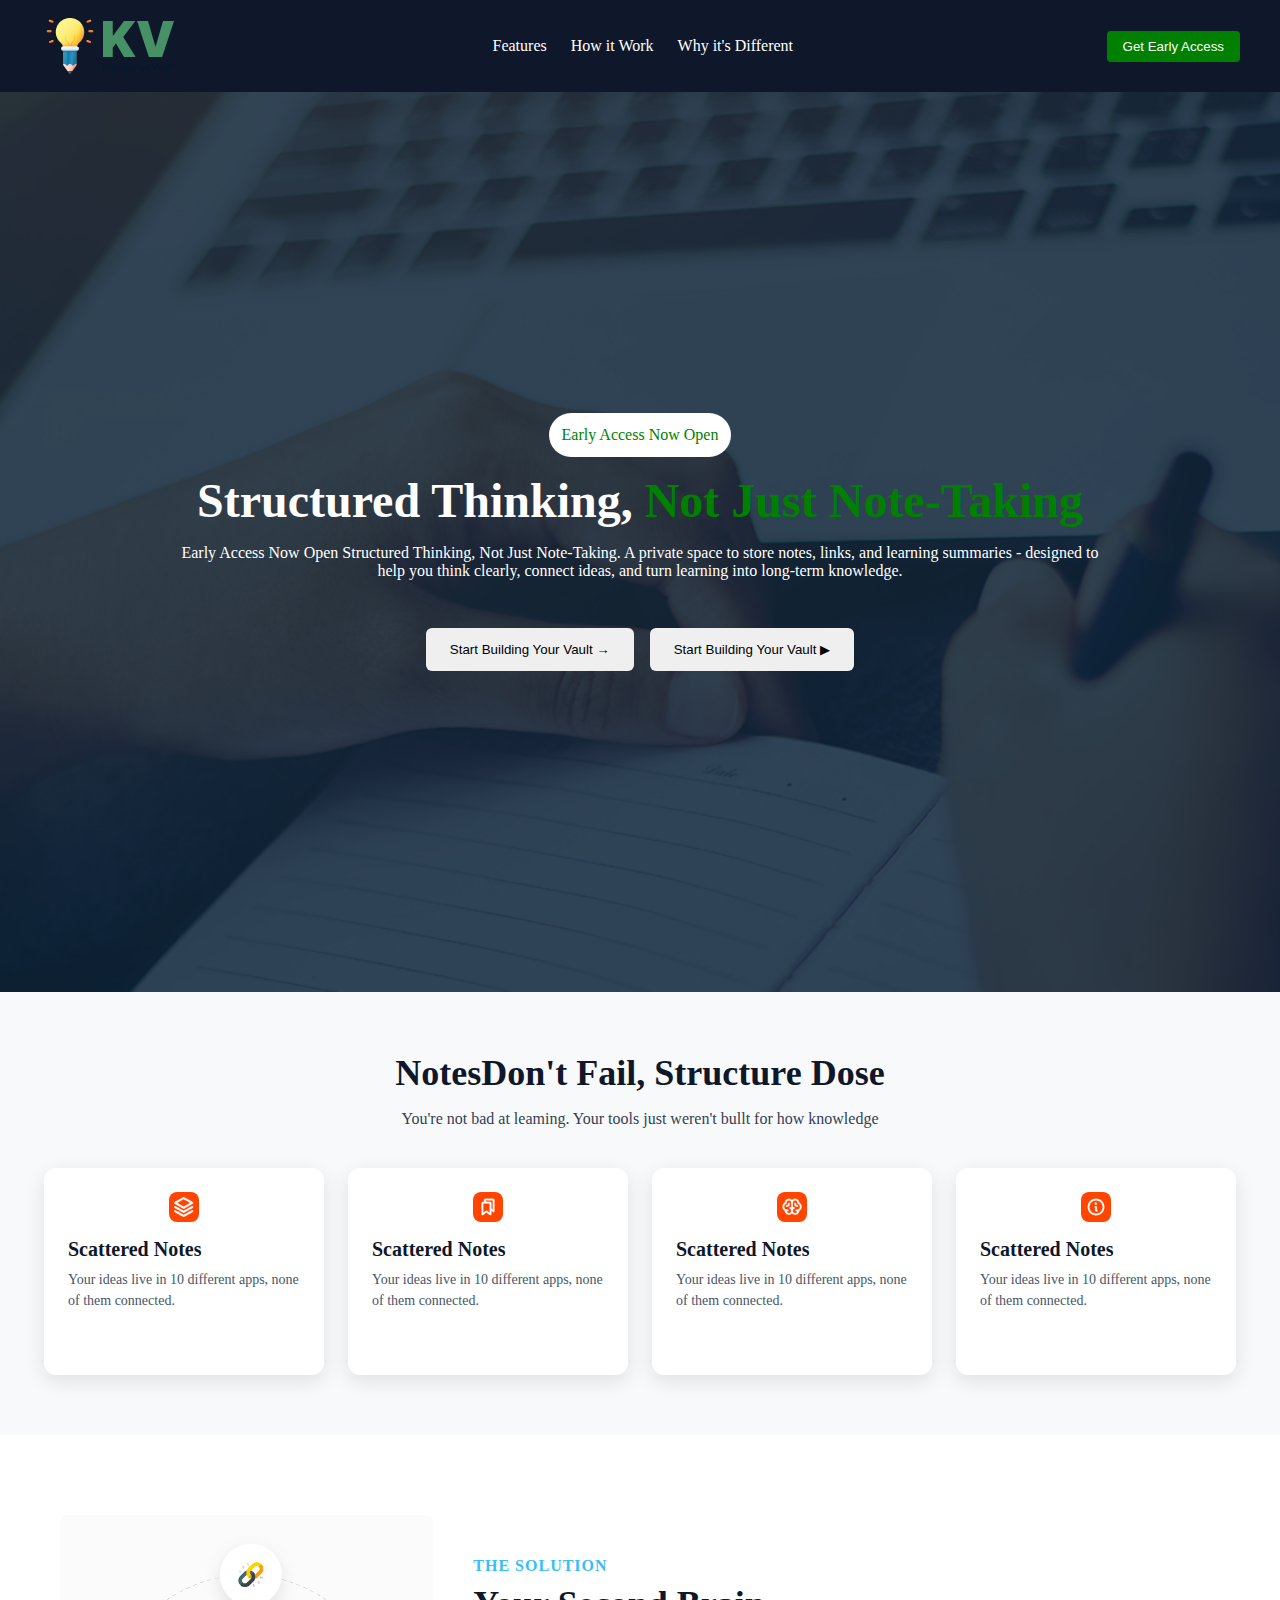
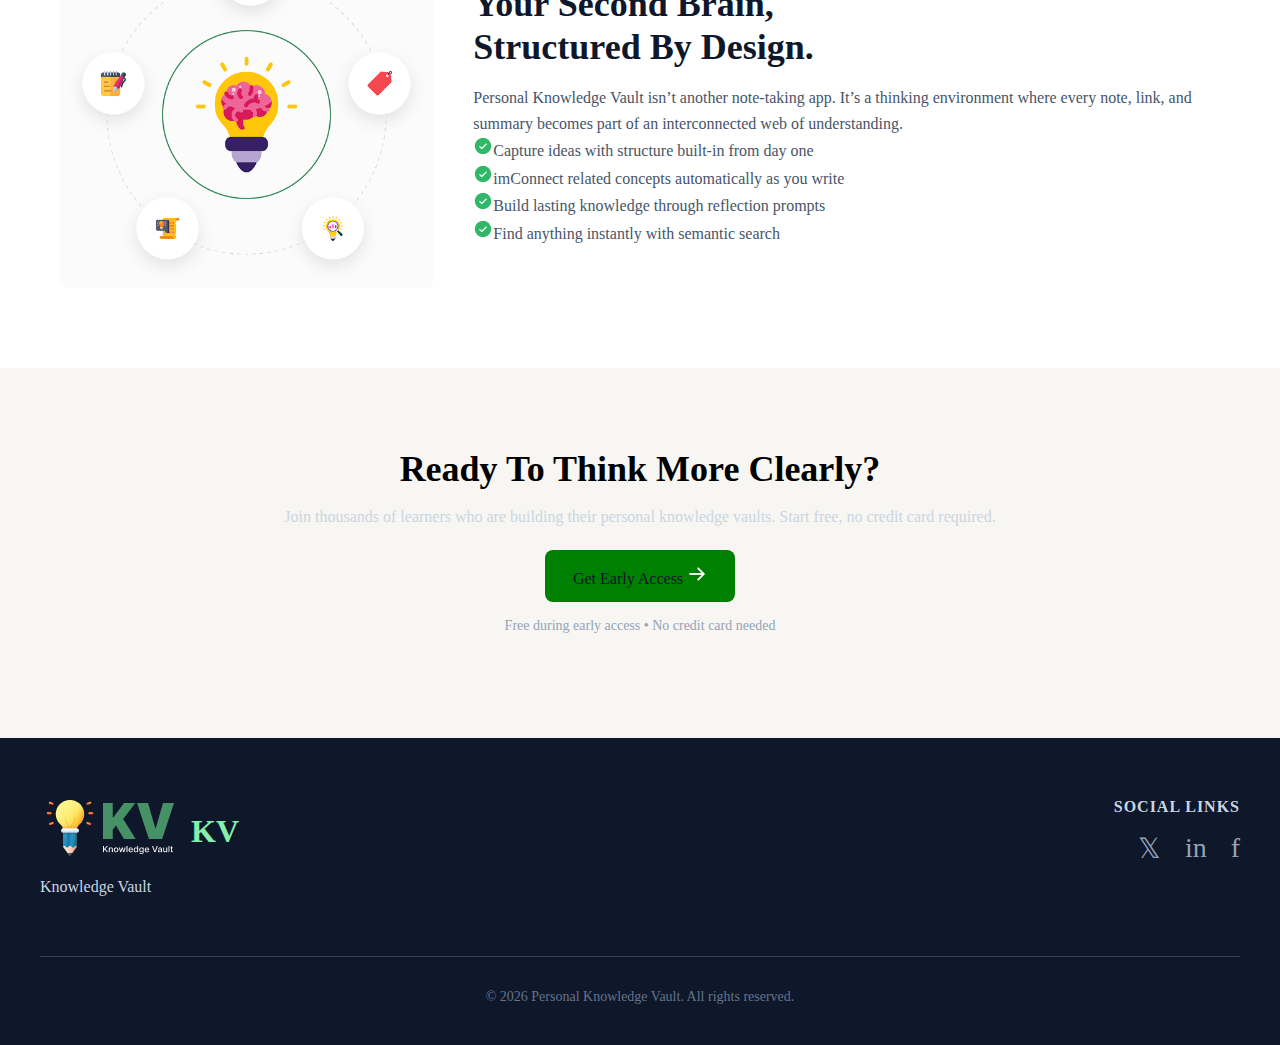
<file: index.html>
<!DOCTYPE html>
<html lang="en">
  <head>
    <meta charset="UTF-8" />
    <meta name="viewport" content="width=device-width, initial-scale=1.0" />
    <title>Document</title>
    <link rel="stylesheet" href="style.css" />
  </head>
  <body>
    <header class="header">
      <div class="logo"><img src="assets/logo-navbar.png" alt="" /></div>

      <nav class="nav">
        <a href="#">Features</a>
        <a href="#">How it Work</a>
        <a href="#">Why it's Different</a>
      </nav>

      <div class="btn-access">
        <button>Get Early Access</button>
      </div>
    </header>

    <main>
      <!-- hero part \\ -->
      <div class="heroPart">
        <p class="p">Early Access Now Open</p>
        <h1>Structured Thinking, <span>Not Just Note-Taking</span></h1>
        <p>
          Early Access Now Open Structured Thinking, Not Just Note-Taking. A
          private space to store notes, links, and learning summaries - designed
          to <br />
          help you think clearly, connect ideas, and turn learning into
          long-term knowledge.
        </p>
        <div class="hero-btn">
          <button class="hero-btn">Start Building Your Vault →</button>
          <button class="hero-btn">Start Building Your Vault ▶</button>
        </div>
      </div>

      <!-- Notes part  -->
      <div class="notes">
        <h1>NotesDon't Fail, Structure Dose</h1>
        <p>
          You're not bad at leaming. Your tools just weren't bullt for how
          knowledge
        </p>

        <div class="card-group">
          <div class="card">
            <img src="assets/Vector.png" alt="" />
            <h4>Scattered Notes</h4>
            <p>Your ideas live in 10 different apps, none of them connected.</p>
          </div>
          <div class="card">
            <img src="assets/Bookmarks.png" alt="" />
            <h4>Scattered Notes</h4>
            <p>Your ideas live in 10 different apps, none of them connected.</p>
          </div>
          <div class="card">
            <img src="assets/Brain.png" alt="" />
            <h4>Scattered Notes</h4>
            <p>Your ideas live in 10 different apps, none of them connected.</p>
          </div>
          <div class="card">
            <img src="assets/Info.png" alt="" />
            <h4>Scattered Notes</h4>
            <p>Your ideas live in 10 different apps, none of them connected.</p>
          </div>
        </div>
      </div>

      <!-- Brain part  -->
      <div class="brain">
        <!-- Left side: Image -->
        <div class="brain-img">
          <img src="assets/knowledge.png" alt="Knowledge Image" />
        </div>

        <!-- Right side: Text -->
        <div class="brain-text">
          <h5>The Solution</h5>
          <h1>Your Second Brain,<br />Structured By Design.</h1>
          <p>
            Personal Knowledge Vault isn’t another note-taking app. It’s a
            thinking environment where every note, link, and summary becomes
            part of an interconnected web of understanding.
          </p>
          <div>
            <p>
              <img src="assets/CheckCircle.png" alt="" />Capture ideas with
              structure built-in from day one
            </p>
            <p>
              <img src="assets/CheckCircle.png" alt="" />imConnect related
              concepts automatically as you write
            </p>
            <p>
              <img src="assets/CheckCircle.png" alt="" />Build lasting knowledge
              through reflection prompts
            </p>
            <p>
              <img src="assets/CheckCircle.png" alt="" />Find anything instantly
              with semantic search
            </p>
          </div>
        </div>
      </div>

      <!-- Ready To Think  -->
      <div class="cta">
        <h1>Ready To Think More Clearly?</h1>
        <p>
          Join thousands of learners who are building their personal knowledge
          vaults.
          <span>Start free, no credit card required.</span>
        </p>
        <a href="#" class="btn"
          >Get Early Access <img src="assets/ArrowRight.png" alt=""
        /></a>
        <p class="note">Free during early access • No credit card needed</p>
      </div>
    </main>

    <footer>
      <div class="footer-container">
        <div class="top-section">
          <div class="logo-section">
            <div class="logo">
              <span class="logo-icon"><img src="assets/logo-footer.png" alt=""></span>
              <span class="logo-text">KV</span>
            </div>
            <div class="logo-subtitle">Knowledge Vault</div>
          </div>

          <div class="social-section">
            <div class="social-title">Social Links</div>
            <div class="social-icons">
              <a href="#" class="social-icon">𝕏</a>
              <a href="#" class="social-icon">in</a>
              <a href="#" class="social-icon">f</a>
            </div>
          </div>
        </div>

        <hr />

        <div class="copyright">
          © 2026 Personal Knowledge Vault. All rights reserved.
        </div>
      </div>
    </footer>
  </body>
</html>
</file>
<file: style.css>
* {
  margin: 0;
  padding: 0;
  box-sizing: border-box;
}

.header {
  display: flex;
  align-items: center;
  justify-content: space-between;
  padding: 16px 40px;
  background-color: #0f172a;
}

.logo {
  color: white;
  font-size: 22px;
  font-weight: bold;
}

.nav {
  display: flex;
  gap: 24px;
}

.nav a {
  color: white;
  text-decoration: none;
  font-size: 16px;
}

.nav a:hover {
  color: #38bdf8;
}

.btn-access button {
  padding: 8px 16px;
  background-color: green;
  color: #ffff;
  border: none;
  border-radius: 4px;
  cursor: pointer;
}

.btn-access button:hover {
  background-color: #0ea5e9;
}


/* -------------------------------- */
.heroPart {
  height: 100vh;
  display: flex;
  flex-direction: column;
  justify-content: center;
  align-items: center;
  text-align: center;
  background-image: url("./assets/hero-bg.png");
  background-repeat: no-repeat;
  background-position: center;
  background-size: cover;
  padding: 0 20px;
  color: white;
}

.p {
  background-color: white;
  border-radius: 50px;
  color: green;
  padding: 13px;
}

.heroPart h1 {
  font-size: 48px;
  margin: 16px 0;
}

.heroPart h1 span {
  color: green;
}

.hero-btn {
  display: flex;
  gap: 16px;
  margin-top: 24px;
}

.hero-btn button {
  padding: 14px 24px;
  border: none;
  border-radius: 6px;
  cursor: pointer;
}


/* card part --------------- */
.notes {
  text-align: center;
  padding: 60px 20px;
  background-color: #f8f9fa;
}

.notes h1 {
  font-size: 36px;
  margin-bottom: 16px;
  color: #0f172a;
}

.notes p {
  font-size: 16px;
  max-width: 600px;
  margin: 0 auto 40px auto;
  color: #334155;
}

/* Card group */
.card-group {
  display: flex;
  justify-content: center;
  gap: 24px;
}

.card {
  background-color: white;
  border-radius: 12px;
  padding: 24px;
  width: 280px;
  box-shadow: 0 6px 20px rgba(0, 0, 0, 0.1);
  transition: transform 0.3s ease, box-shadow 0.3s ease;
  text-align: left;
}

.card:hover {
  transform: translateY(-6px);
  box-shadow: 0 12px 30px rgba(0, 0, 0, 0.15);
}

.card img {
  display: block;
  margin: 0 auto 16px;
  width: 30px;
  height: 30px;
  background-color: orangered;
  border-radius: 8px;
  margin-bottom: 16px;
  padding: 5px;
}

.card h4 {
  font-size: 20px;
  margin-bottom: 8px;
  color: #0f172a;
}

.card p {
  font-size: 14px;
  color: #475569;
  line-height: 1.5;
}

.brain {
  display: flex;
  align-items: center;
  justify-content: space-between;
  gap: 40px;
  padding: 80px 20px;
  max-width: 1200px;
  margin: 0 auto;
}

/* Left side: Image */
.brain-img {
  flex: 1;
  min-width: 250px;
  display: flex;
  justify-content: center;
}

.brain-img img {
  max-width: 100%;
  height: auto;
}

.brain-text {
  flex: 2;
  min-width: 300px;
}

.brain-text h5 {
  color: #38bdf8;
  font-size: 16px;
  margin-bottom: 8px;
  text-transform: uppercase;
  letter-spacing: 1px;
}

.brain-text h1 {
  font-size: 36px;
  margin-bottom: 16px;
  color: #0f172a;
  line-height: 1.2;
}

.brain-text p {
  font-size: 16px;
  color: #475569;
  line-height: 1.6;
}

.feature-list {
  max-width: 600px;
  margin: 0 auto;
  padding: 20px;
}

.feature-list p {
  display: flex;
  align-items: center;
  gap: 12px;
  font-size: 16px;
  color: #0f172a;
  margin-bottom: 16px;
}

.feature-list img {
  width: 24px;
  height: 24px;
}

/* Ready To Think  */
.cta {
  text-align: center;
  padding: 80px 20px;
  background-color: #f7f6f2;
  color: white;
}

.cta h1 {
  font-size: 36px;
  margin-bottom: 16px;
  line-height: 1.2;
  color: black;
}

.cta p {
  font-size: 16px;
  margin-bottom: 24px;
  color: #cbd5e1;
}

/* Button */
.cta .btn {
  display: inline-block;
  padding: 14px 28px;
  background-color: green;
  color: #0f172a;
  font-size: 16px;
  font-weight: 500;
  text-decoration: none;
  border-radius: 8px;
  transition: all 0.3s ease;
}

.cta .btn:hover {
  background-color: #0ea5e9;
  transform: translateY(-2px);
}

.cta .note {
  margin-top: 16px;
  font-size: 14px;
  color: #94a3b8;
}

/* Footer part   */
footer {
  background-color: #0f172a;
  padding: 60px 40px 40px;
  margin-top: auto;
}

.footer-container {
  max-width: 1200px;
  margin: 0 auto;
}

.top-section {
  display: flex;
  justify-content: space-between;
  align-items: flex-start;
  flex-wrap: wrap;
  gap: 40px;
  margin-bottom: 60px;
}

.logo-section {
  display: flex;
  flex-direction: column;
  gap: 12px;
}

.logo {
  display: flex;
  align-items: center;
  gap: 12px;
}

.logo-icon {
  font-size: 48px;
  line-height: 1;
}

.logo-text {
  font-size: 32px;
  font-weight: 700;
  color: #86efac;
}

.logo-subtitle {
  font-size: 16px;
  color: #cbd5e1;
}

.social-section {
  text-align: right;
}

.social-title {
  font-size: 16px;
  font-weight: 600;
  color: #cbd5e1;
  margin-bottom: 16px;
  text-transform: uppercase;
  letter-spacing: 1px;
}

.social-icons {
  display: flex;
  gap: 24px;
  justify-content: flex-end;
}

.social-icon {
  font-size: 28px;
  color: #94a3b8;
  transition: color 0.3s;
  text-decoration: none;
}

.social-icon:hover {
  color: #86efac;
}

hr {
  border: none;
  border-top: 1px solid #334155;
  margin: 0 0 32px 0;
}

.copyright {
  text-align: center;
  font-size: 14px;
  color: #64748b;
}
</file>
